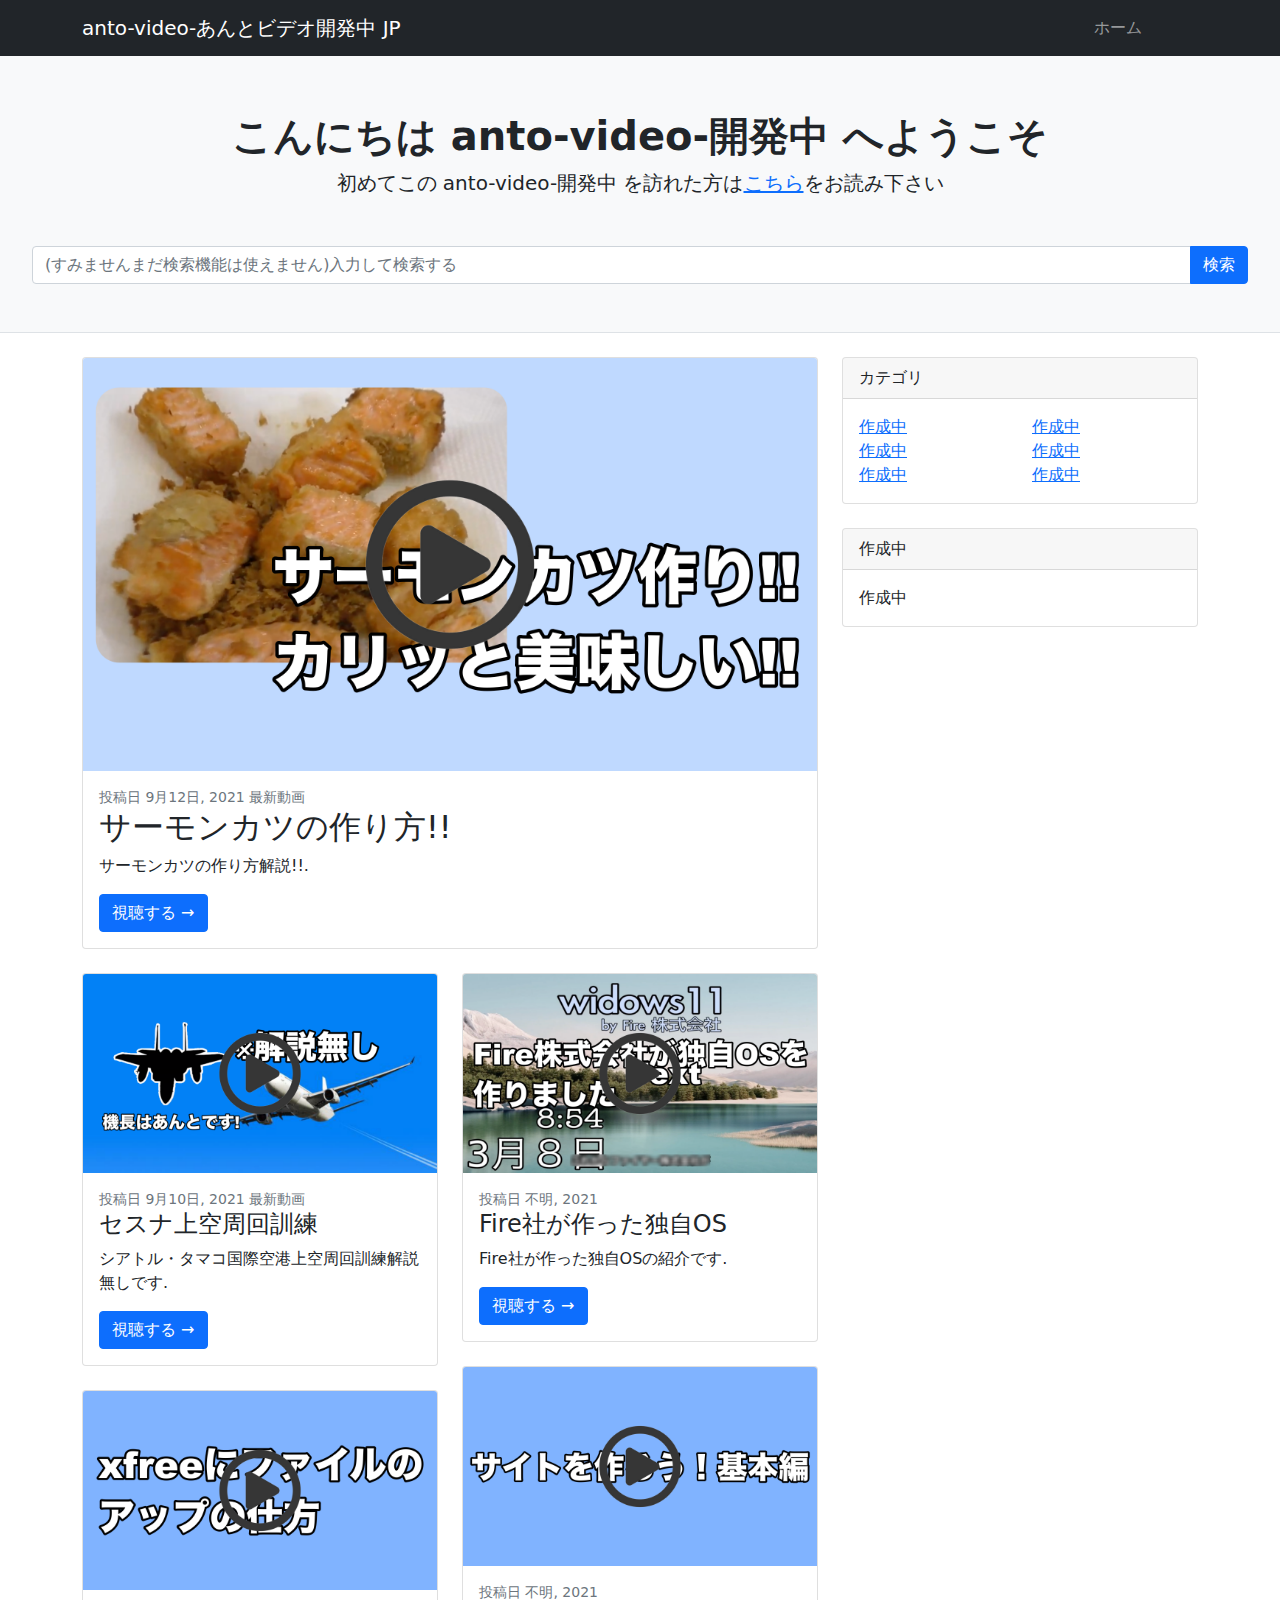
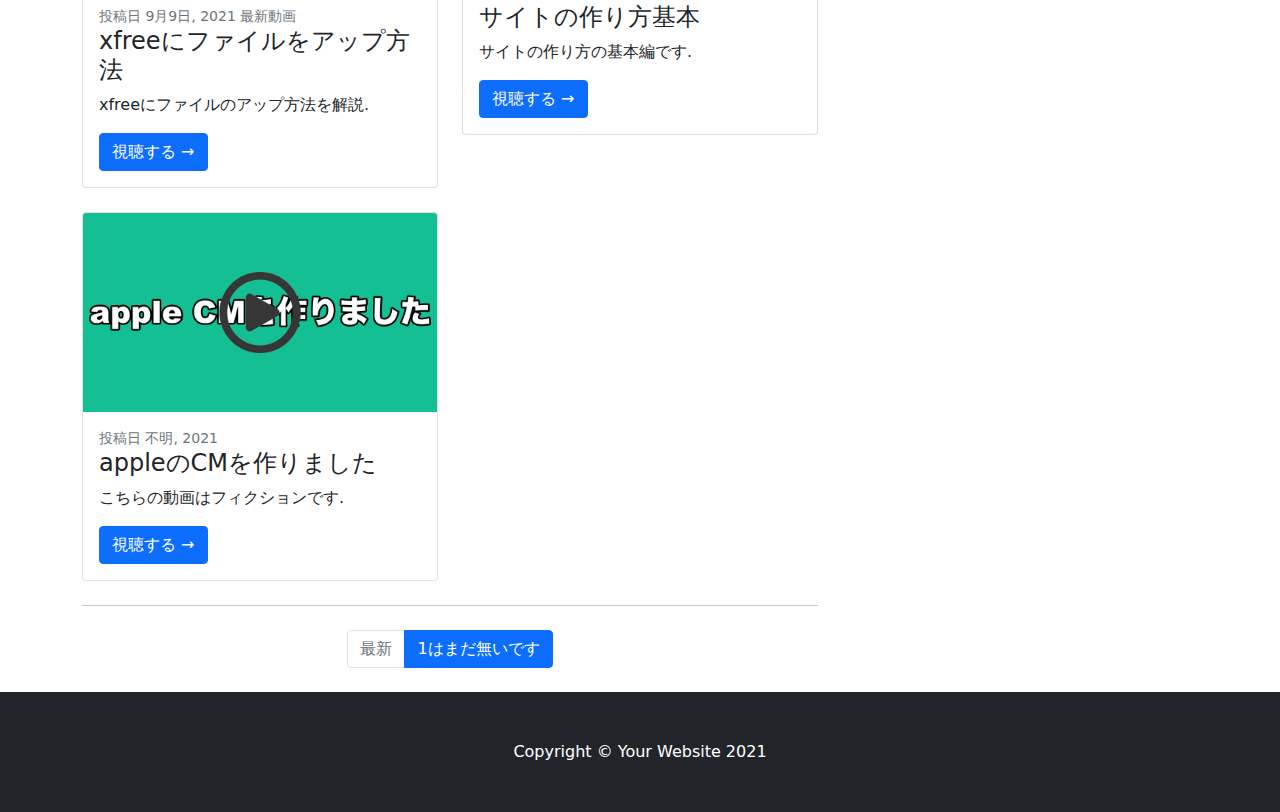
<file: index.html>
<!DOCTYPE html>
<html lang="ja">

<head>
    <meta charset="utf-8" />
    <meta name="viewport" content="width=device-width, initial-scale=1, shrink-to-fit=no" />
    <meta name="description" content="" />
    <meta name="author" content="" />
    <title>anto-video-開発中</title>
    <!-- Favicon-->
    <link rel="icon" type="image/x-icon" href="assets/favicon.ico" />
    <!-- Core theme CSS (includes Bootstrap)-->
    <link href="css/styles.css" rel="stylesheet" />
    <link href="css/styles-width.css" rel="stylesheet" />
</head>

<body>
    <p id="page-top"></p>
    <!-- Navigation-->
    <nav class="navbar navbar-expand-lg navbar-dark bg-dark fixed-top">
        <div class="container">
            <a class="navbar-brand" href="#page-top">anto-video-あんとビデオ開発中 JP</a>
            <button class="navbar-toggler" type="button" data-bs-toggle="collapse" data-bs-target="#navbarSupportedContent" aria-controls="navbarSupportedContent" aria-expanded="false" aria-label="Toggle navigation"><span class="navbar-toggler-icon"></span></button>
            <div class="collapse navbar-collapse" id="navbarSupportedContent">
                <ul class="navbar-nav ms-auto mb-2 mb-lg-0">
                    <li class="nav-item"><a class="nav-link" href="#page-top">ホーム</a></li>
                    <li class="nav-item">
                        <a class="nav-link" href="#!">
                            <!--About-->
                        </a>
                    </li>
                    <li class="nav-item">
                        <a class="nav-link" href="#!">
                            <!--Contact--->
                        </a>
                    </li>
                    <li class="nav-item">
                        <a class="nav-link active" aria-current="page" href="#">
                            <!--Blog-->
                        </a>
                    </li>
                </ul>
            </div>
        </div>
    </nav>


    <!-- Page header with logo and tagline-->
    <header class="py-5 bg-light border-bottom mb-4">
        <div class="container">
            <div class="text-center my-5">
                <h1 class="fw-bolder">こんにちは anto-video-開発中 へようこそ</h1>
                <p class="lead mb-0">
                    初めてこの anto-video-開発中 を訪れた方は<a href="read-me/index.html">こちら</a>をお読み下さい
                </p>
            </div>
        </div>
        <!-- Search widget-->
        <center>
            <div class="vw-95">
                <div class="input-group">
                    <input class="form-control" type="text" placeholder="(すみませんまだ検索機能は使えません)入力して検索する" aria-label="Enter search term..." aria-describedby="button-search" />
                    <button class="btn btn-primary" id="button-search" type="button">検索</button>
                </div>
            </div>
        </center>
    </header>
    <!-- Page content-->
    <div class="container">
        <div class="row">
            <!-- Blog entries-->
            <div class="col-lg-8">
                <!-- Featured blog post-->
                <div class="card mb-4">
                    <a href="watch/cooking-salmon.html"><img class="card-img-top" src="watch/assets/img/video-img/playback/cooking-salmon.png" alt="..." /></a>
                    <div class="card-body">
                        <div class="small text-muted">投稿日 9月12日, 2021 最新動画</div>
                        <h2 class="card-title">サーモンカツの作り方!!</h2>
                        <p class="card-text">サーモンカツの作り方解説!!.</p>
                        <a class="btn btn-primary" href="watch/cooking-salmon.html">視聴する →</a>
                    </div>
                </div>
                <!-- Nested row for non-featured blog posts-->
                <div class="row">
                    <div class="col-lg-6">
                        <!-- Blog post-->
                        <div class="card mb-4">
                            <a href="watch/flight-simulator-first-cessna.html"><img class="card-img-top" src="watch/assets/img/video-img/playback/flight-simulator-first-cessna.png" alt="..." /></a>
                            <div class="card-body">
                                <div class="small text-muted">投稿日 9月10日, 2021 最新動画</div>
                                <h2 class="card-title h4">セスナ上空周回訓練</h2>
                                <p class="card-text">シアトル・タマコ国際空港上空周回訓練解説無しです.</p>
                                <a class="btn btn-primary" href="watch/flight-simulator-first-cessna.html">視聴する →</a>
                            </div>
                        </div>
                        <!-- Blog post-->
                        <div class="card mb-4">
                            <a href="watch/xfree-file-upload.html"><img class="card-img-top" src="watch/assets/img/video-img/playback/xfree-file.png" alt="..." /></a>
                            <div class="card-body">
                                <div class="small text-muted">投稿日 9月9日, 2021 最新動画</div>
                                <h2 class="card-title h4">xfreeにファイルをアップ方法</h2>
                                <p class="card-text">xfreeにファイルのアップ方法を解説.</p>
                                <a class="btn btn-primary" href="watch/xfree-file-upload.html">視聴する →</a>
                            </div>
                        </div>
                        <!-- Blog post-->
                        <div class="card mb-4">
                            <a href="watch/apple-cm.html"><img class="card-img-top" src="watch/assets/img/video-img/playback/apple-cm.png" alt="..." /></a>
                            <div class="card-body">
                                <div class="small text-muted">投稿日 不明, 2021</div>
                                <h2 class="card-title h4">appleのCMを作りました</h2>
                                <p class="card-text">こちらの動画はフィクションです.</p>
                                <a class="btn btn-primary" href="watch/apple-cm.html">視聴する →</a>
                            </div>
                        </div>

                    </div>
                    <div class="col-lg-6">
                        <!-- Blog post-->
                        <div class="card mb-4">
                            <a href="watch/fire-os-windows11.html"><img class="card-img-top" src="watch/assets/img/video-img/playback/fire-os-windows11.png" alt="..." /></a>
                            <div class="card-body">
                                <div class="small text-muted">投稿日 不明, 2021</div>
                                <h2 class="card-title h4">Fire社が作った独自OS</h2>
                                <p class="card-text">Fire社が作った独自OSの紹介です.</p>
                                <a class="btn btn-primary" href="watch/fire-os-windows11.html">視聴する →</a>
                            </div>
                        </div>
                        <!-- Blog post-->
                        <div class="card mb-4">
                            <a href="watch/site-making-basics.html"><img class="card-img-top" src="watch/assets/img/video-img/playback/site-making-basics.png" alt="..." /></a>
                            <div class="card-body">
                                <div class="small text-muted">投稿日 不明, 2021</div>
                                <h2 class="card-title h4">サイトの作り方基本</h2>
                                <p class="card-text">サイトの作り方の基本編です.</p>
                                <a class="btn btn-primary" href="watch/fire-os-windows11.html">視聴する →</a>
                            </div>
                        </div>

                        <!--無し             <div class="card mb-4">
                            <a href="#!"><img class="card-img-top" src="watch/assets/img/video-img/playback/no-video.png" alt="..." /></a>
                            <div class="card-body">
                                <div class="small text-muted">無し</div>
                                <h2 class="card-title h4">無し</h2>
                                <p class="card-text">無し.</p>
                                <a class="btn btn-primary" href="#!">無し →</a>
                            </div>
                            </div>      -->
                    </div>
                </div>
                <!-- Pagination-->
                <nav aria-label="Pagination">
                    <hr class="my-0" />
                    <ul class="pagination justify-content-center my-4">
                        <li class="page-item disabled"><a class="page-link" href="#" tabindex="-1" aria-disabled="true">最新</a></li>
                        <li class="page-item active" aria-current="page"><a class="page-link" href="#!">1はまだ無いです</a></li>
                        <!--     <li class="page-item"><a class="page-link" href="#!">2</a></li>
                        <li class="page-item"><a class="page-link" href="#!">3</a></li>
                        <li class="page-item"><a class="page-link" href="#!">Older</a></li>    -->
                    </ul>
                </nav>
            </div>
            <!-- Side widgets-->
            <div class="col-lg-4">

                <!-- Categories widget-->
                <div class="card mb-4">
                    <div class="card-header">カテゴリ</div>
                    <div class="card-body">
                        <div class="row">
                            <div class="col-sm-6">
                                <ul class="list-unstyled mb-0">
                                    <li><a href="#!">作成中</a></li>
                                    <li><a href="#!">作成中</a></li>
                                    <li><a href="#!">作成中</a></li>
                                </ul>
                            </div>
                            <div class="col-sm-6">
                                <ul class="list-unstyled mb-0">
                                    <li><a href="#!">作成中</a></li>
                                    <li><a href="#!">作成中</a></li>
                                    <li><a href="#!">作成中</a></li>
                                </ul>
                            </div>
                        </div>
                    </div>
                </div>
                <!-- Side widget-->
                <div class="card mb-4">
                    <div class="card-header">作成中</div>
                    <div class="card-body">作成中</div>
                </div>
            </div>
        </div>
    </div>
    <!-- Footer-->
    <footer class="py-5 bg-dark">
        <div class="container">
            <p class="m-0 text-center text-white">Copyright &copy; Your Website 2021</p>
        </div>
    </footer>
    <script src="js/scripts.js"></script>
</body>

</html>
</file>
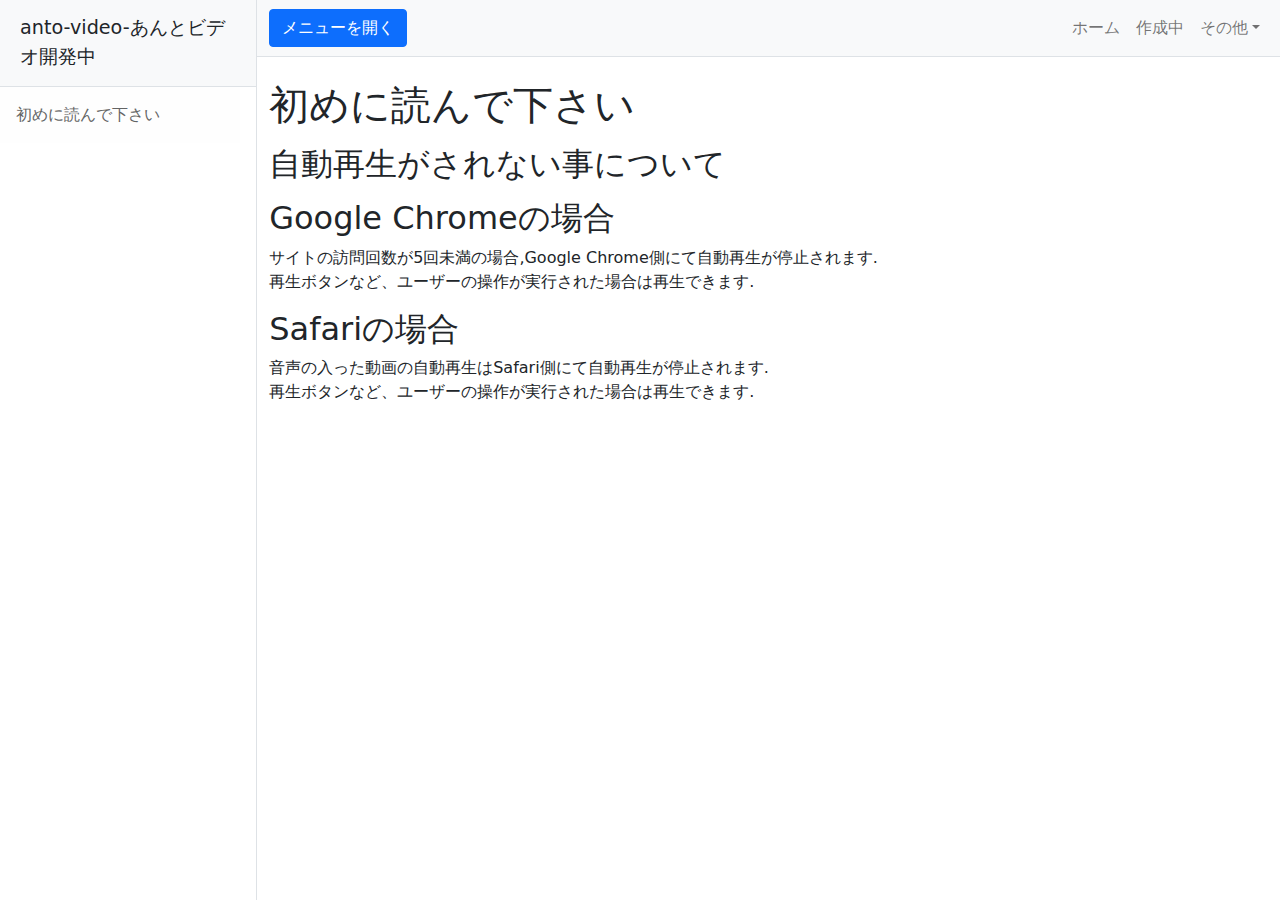
<file: read-me/index.html>
<!DOCTYPE html>
<html lang="ja">

<head>
    <meta charset="utf-8" />
    <meta name="viewport" content="width=device-width, initial-scale=1, shrink-to-fit=no" />
    <meta name="description" content="" />
    <meta name="author" content="" />
    <title>初めに読んで下さい</title>
    <!-- Favicon-->
    <link rel="icon" type="image/x-icon" href="assets/favicon.ico" />
    <!-- Core theme CSS (includes Bootstrap)-->
    <link href="css/styles.css" rel="stylesheet" />
</head>

<body>
    <div class="d-flex" id="wrapper">
        <!-- Sidebar-->
        <div class="border-end bg-white" id="sidebar-wrapper">
            <div class="sidebar-heading border-bottom bg-light">anto-video-あんとビデオ開発中</div>
            <div class="list-group list-group-flush">
                <a class="list-group-item list-group-item-action list-group-item-light p-3" href="#!">初めに読んで下さい</a>
                <!--        <a class="list-group-item list-group-item-action list-group-item-light p-3" href="#!">Shortcuts</a>
                <a class="list-group-item list-group-item-action list-group-item-light p-3" href="#!">Overview</a>
                <a class="list-group-item list-group-item-action list-group-item-light p-3" href="#!">Events</a>
                <a class="list-group-item list-group-item-action list-group-item-light p-3" href="#!">Profile</a>
                <a class="list-group-item list-group-item-action list-group-item-light p-3" href="#!">Status</a>        -->
            </div>
        </div>
        <!-- Page content wrapper-->
        <div id="page-content-wrapper">
            <!-- Top navigation-->
            <nav class="navbar navbar-expand-lg navbar-light bg-light border-bottom">
                <div class="container-fluid">
                    <button class="btn btn-primary" id="sidebarToggle">メニューを開く</button>
                    <button class="navbar-toggler" type="button" data-bs-toggle="collapse" data-bs-target="#navbarSupportedContent" aria-controls="navbarSupportedContent" aria-expanded="false" aria-label="Toggle navigation"><span class="navbar-toggler-icon"></span></button>
                    <div class="collapse navbar-collapse" id="navbarSupportedContent">
                        <ul class="navbar-nav ms-auto mt-2 mt-lg-0">
                            <li class="nav-item active"><a class="nav-link" href="../index.html">ホーム</a></li>
                            <li class="nav-item"><a class="nav-link" href="#!">作成中</a></li>
                            <li class="nav-item dropdown">
                                <a class="nav-link dropdown-toggle" id="navbarDropdown" href="#" role="button" data-bs-toggle="dropdown" aria-haspopup="true" aria-expanded="false">その他</a>
                                <div class="dropdown-menu dropdown-menu-end" aria-labelledby="navbarDropdown">
                                    <a class="dropdown-item" href="#!">作成中</a>
                                    <a class="dropdown-item" href="#!">作成中</a>
                                    <div class="dropdown-divider"></div>
                                    <a class="dropdown-item" href="#!">作成中</a>
                                </div>
                            </li>
                        </ul>
                    </div>
                </div>
            </nav>
            <!-- Page content-->
            <div class="container-fluid">
                <h1 class="mt-4">初めに読んで下さい</h1>
                <p>
                    <h2>自動再生がされない事について</h2>
                </p>
                <p>
                    <h2>Google Chromeの場合</h2>
                    サイトの訪問回数が5回未満の場合,Google Chrome側にて自動再生が停止されます.<br>再生ボタンなど、ユーザーの操作が実行された場合は再生できます.
                </p>
                <p>
                    <h2>Safariの場合</h2>
                    音声の入った動画の自動再生はSafari側にて自動再生が停止されます. <br> 再生ボタンなど、ユーザーの操作が実行された場合は再生できます.
                </p>
            </div>
        </div>
    </div>
    <!-- Bootstrap core JS-->
    <script src="https://cdn.jsdelivr.net/npm/bootstrap@5.1.0/dist/js/bootstrap.bundle.min.js"></script>
    <!-- Core theme JS-->
    <script src="js/scripts.js"></script>
</body>

</html>
</file>
<file: css/styles-width.css>
@charset "UTF-8";

/* 追加 */


/* 画面幅の50%の幅で画像を表示 */

.vw-20 {
    width: 20vw;
}

.vw-80 {
    width: 80vw;
}

.vw-95 {
    width: 95vw;
}

.vw-98 {
    width: 98vw;
}

.border-white {
    background-color: #f5f5f5;
}
</file>
